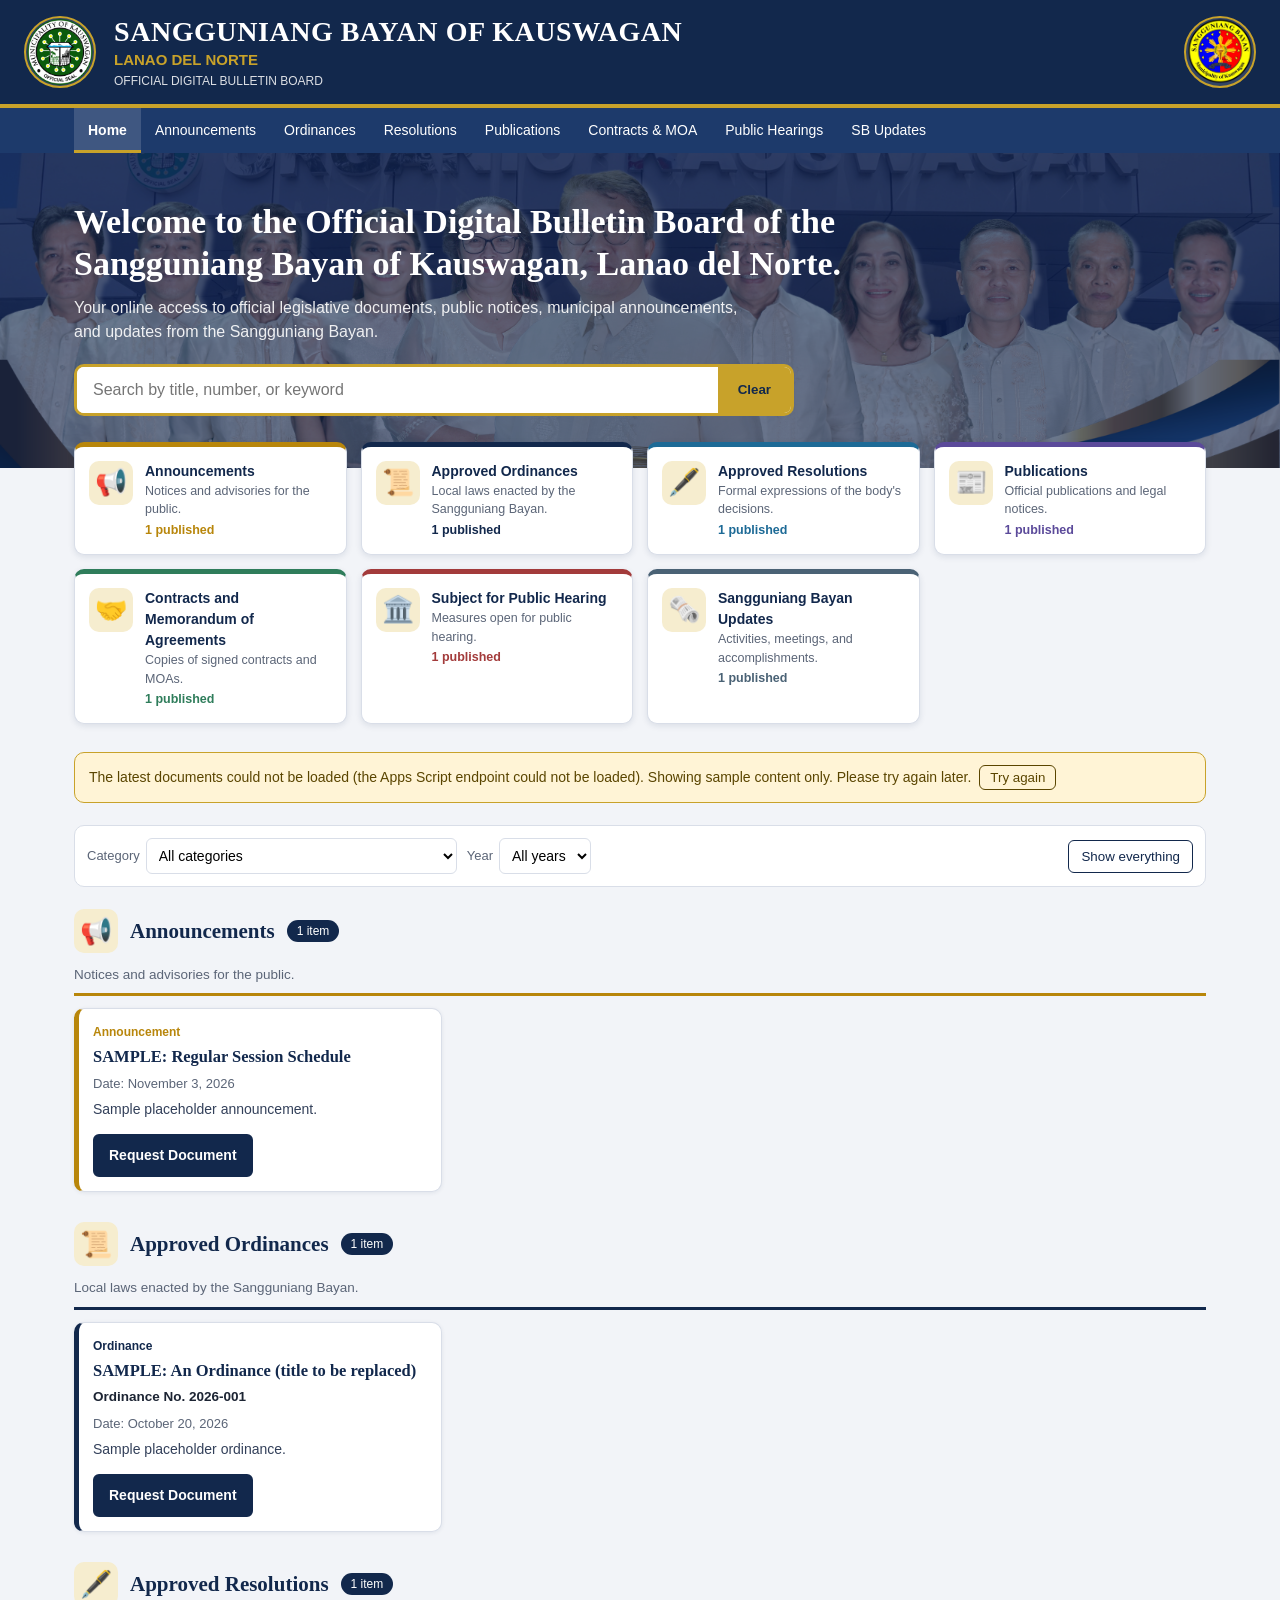
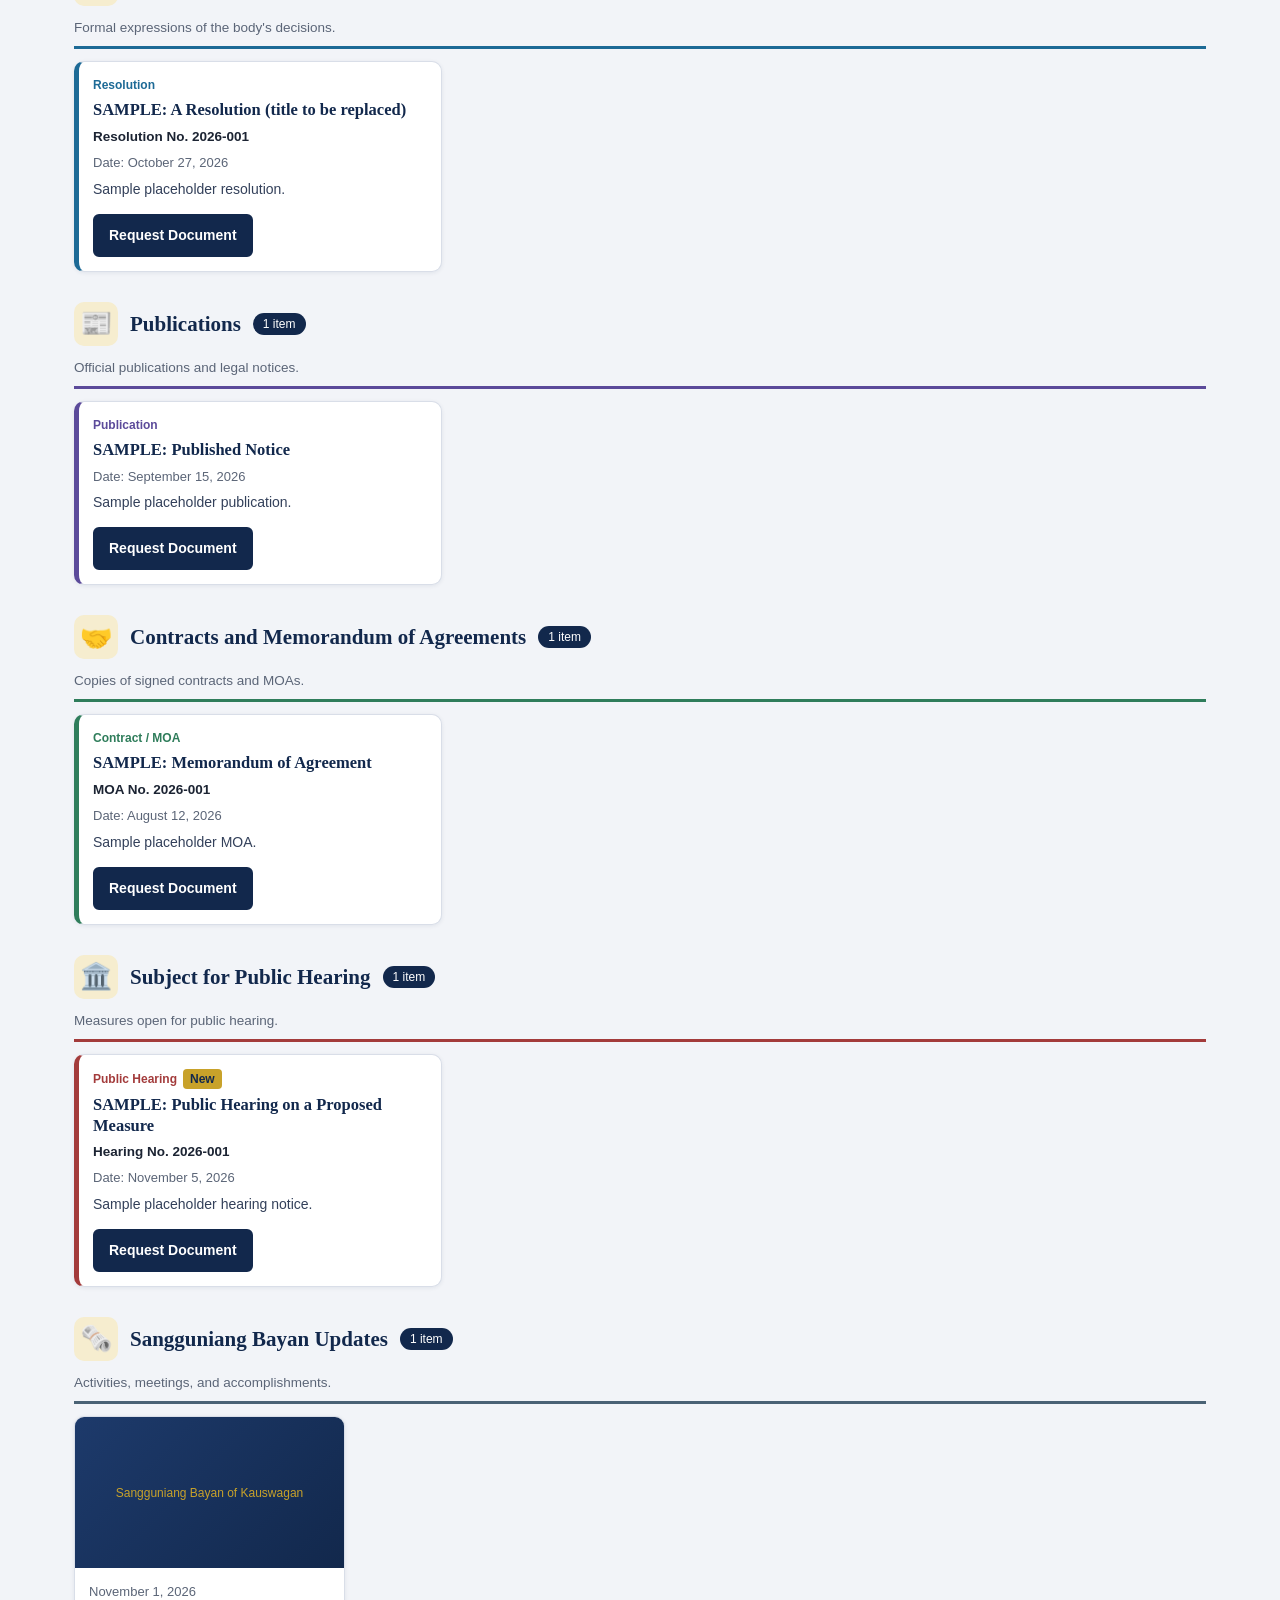
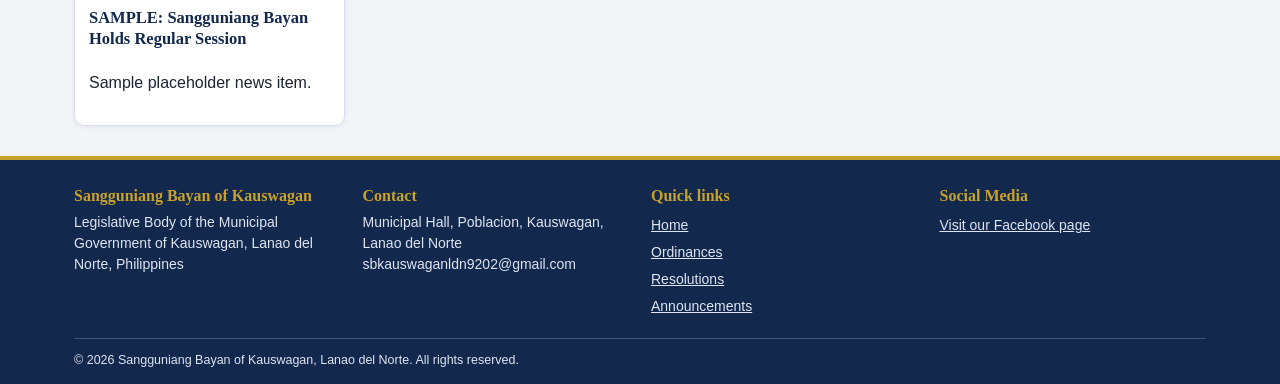
<file: index.html>
<!DOCTYPE html>
<html lang="en">
<head>
<meta charset="utf-8">
<meta name="viewport" content="width=device-width, initial-scale=1">
<title>Sangguniang Bayan of Kauswagan - Official Digital Bulletin Board</title>
<meta name="description" content="Official digital bulletin board of the Sangguniang Bayan of Kauswagan, Lanao del Norte.">
<link rel="stylesheet" href="assets/css/style.css">
<link rel="stylesheet" href="assets/css/components.css">
<link rel="stylesheet" href="assets/css/responsive.css">
</head>
<body data-root="" data-page="home">
<a class="skip" href="#main">Skip to content</a>
<header id="site-header" class="site-header"></header>
<nav id="site-nav" class="site-nav" aria-label="Main navigation"></nav>
<section class="hero">
  <div class="wrap">
    <h1>Welcome to the Official Digital Bulletin Board of the Sangguniang Bayan of Kauswagan, Lanao del Norte.</h1>
    <p>Your online access to official legislative documents, public notices, municipal announcements, and updates from the Sangguniang Bayan.</p>
    <form class="search" id="searchForm" role="search">
      <input id="q" type="search" placeholder="Search by title, number, or keyword" aria-label="Search documents and announcements" autocomplete="off">
      <button id="qClear" type="button">Clear</button>
    </form>
  </div>
</section>
<main id="main" class="wrap home">
  <div class="cats" id="cats"></div>
  <div id="notice" class="notice" role="alert" style="display:none"></div>
  <div class="filters">
    <label>Category <select id="fCat"></select></label>
    <label>Year <select id="fYear"></select></label>
    <button class="reset" id="reset" type="button">Show everything</button>
  </div>
  <div id="out" aria-live="polite"><noscript>Please enable JavaScript to view the documents.</noscript></div>
</main>
<footer id="site-footer" class="site-footer"></footer>
<script src="assets/js/config.js"></script>
<script src="assets/js/data.js"></script>
<script src="assets/js/functions.js"></script>
<script src="assets/js/navigation.js"></script>
<script src="assets/js/app.js"></script>
</body>
</html>
</file>
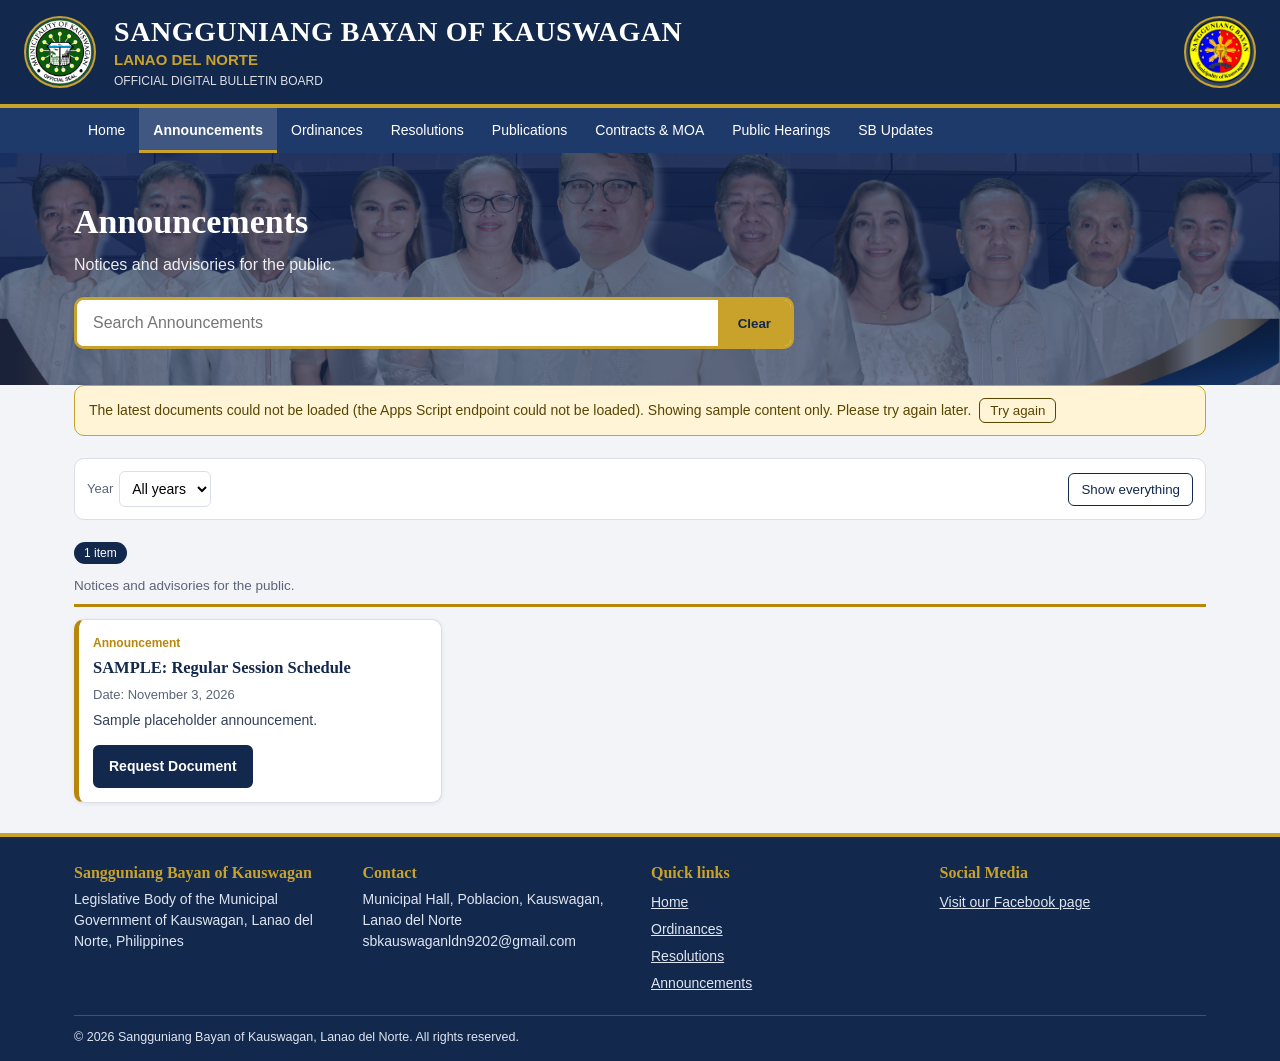
<file: pages/announcements.html>
<!DOCTYPE html>
<html lang="en">
<head>
<meta charset="utf-8">
<meta name="viewport" content="width=device-width, initial-scale=1">
<title>Announcements - Sangguniang Bayan of Kauswagan</title>
<meta name="description" content="Notices and advisories for the public.">
<link rel="stylesheet" href="../assets/css/style.css">
<link rel="stylesheet" href="../assets/css/components.css">
<link rel="stylesheet" href="../assets/css/responsive.css">
</head>
<body data-root="../" data-page="announcements">
<a class="skip" href="#main">Skip to content</a>
<header id="site-header" class="site-header"></header>
<nav id="site-nav" class="site-nav" aria-label="Main navigation"></nav>
<section class="hero hero-page">
  <div class="wrap">
    <h1>Announcements</h1>
    <p>Notices and advisories for the public.</p>
    <form class="search" id="searchForm" role="search">
      <input id="q" type="search" placeholder="Search Announcements" aria-label="Search Announcements" autocomplete="off">
      <button id="qClear" type="button">Clear</button>
    </form>
  </div>
</section>
<main id="main" class="wrap">
  <div id="notice" class="notice" role="alert" style="display:none"></div>
  <div class="filters">
    <label>Year <select id="fYear"></select></label>
    <button class="reset" id="reset" type="button">Show everything</button>
  </div>
  <div id="out" aria-live="polite"><noscript>Please enable JavaScript to view the documents.</noscript></div>
</main>
<footer id="site-footer" class="site-footer"></footer>
<script src="../assets/js/config.js"></script>
<script src="../assets/js/data.js"></script>
<script src="../assets/js/functions.js"></script>
<script src="../assets/js/navigation.js"></script>
<script src="../assets/js/app.js"></script>
</body>
</html>
</file>
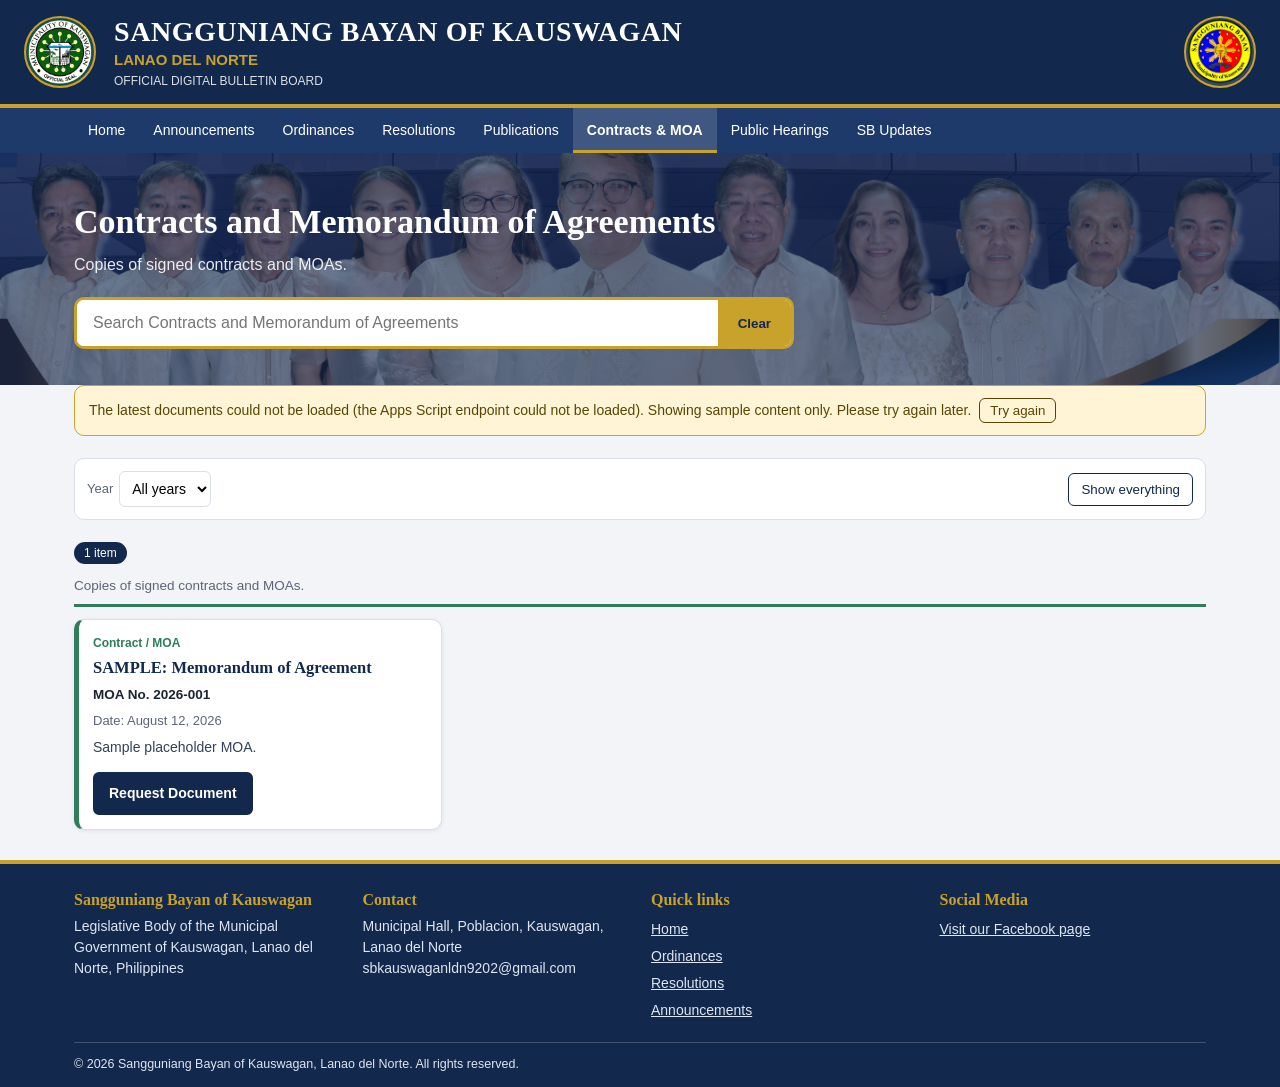
<file: pages/contracts-moa.html>
<!DOCTYPE html>
<html lang="en">
<head>
<meta charset="utf-8">
<meta name="viewport" content="width=device-width, initial-scale=1">
<title>Contracts and Memorandum of Agreements - Sangguniang Bayan of Kauswagan</title>
<meta name="description" content="Copies of signed contracts and MOAs.">
<link rel="stylesheet" href="../assets/css/style.css">
<link rel="stylesheet" href="../assets/css/components.css">
<link rel="stylesheet" href="../assets/css/responsive.css">
</head>
<body data-root="../" data-page="contractsAndMOA">
<a class="skip" href="#main">Skip to content</a>
<header id="site-header" class="site-header"></header>
<nav id="site-nav" class="site-nav" aria-label="Main navigation"></nav>
<section class="hero hero-page">
  <div class="wrap">
    <h1>Contracts and Memorandum of Agreements</h1>
    <p>Copies of signed contracts and MOAs.</p>
    <form class="search" id="searchForm" role="search">
      <input id="q" type="search" placeholder="Search Contracts and Memorandum of Agreements" aria-label="Search Contracts and Memorandum of Agreements" autocomplete="off">
      <button id="qClear" type="button">Clear</button>
    </form>
  </div>
</section>
<main id="main" class="wrap">
  <div id="notice" class="notice" role="alert" style="display:none"></div>
  <div class="filters">
    <label>Year <select id="fYear"></select></label>
    <button class="reset" id="reset" type="button">Show everything</button>
  </div>
  <div id="out" aria-live="polite"><noscript>Please enable JavaScript to view the documents.</noscript></div>
</main>
<footer id="site-footer" class="site-footer"></footer>
<script src="../assets/js/config.js"></script>
<script src="../assets/js/data.js"></script>
<script src="../assets/js/functions.js"></script>
<script src="../assets/js/navigation.js"></script>
<script src="../assets/js/app.js"></script>
</body>
</html>
</file>
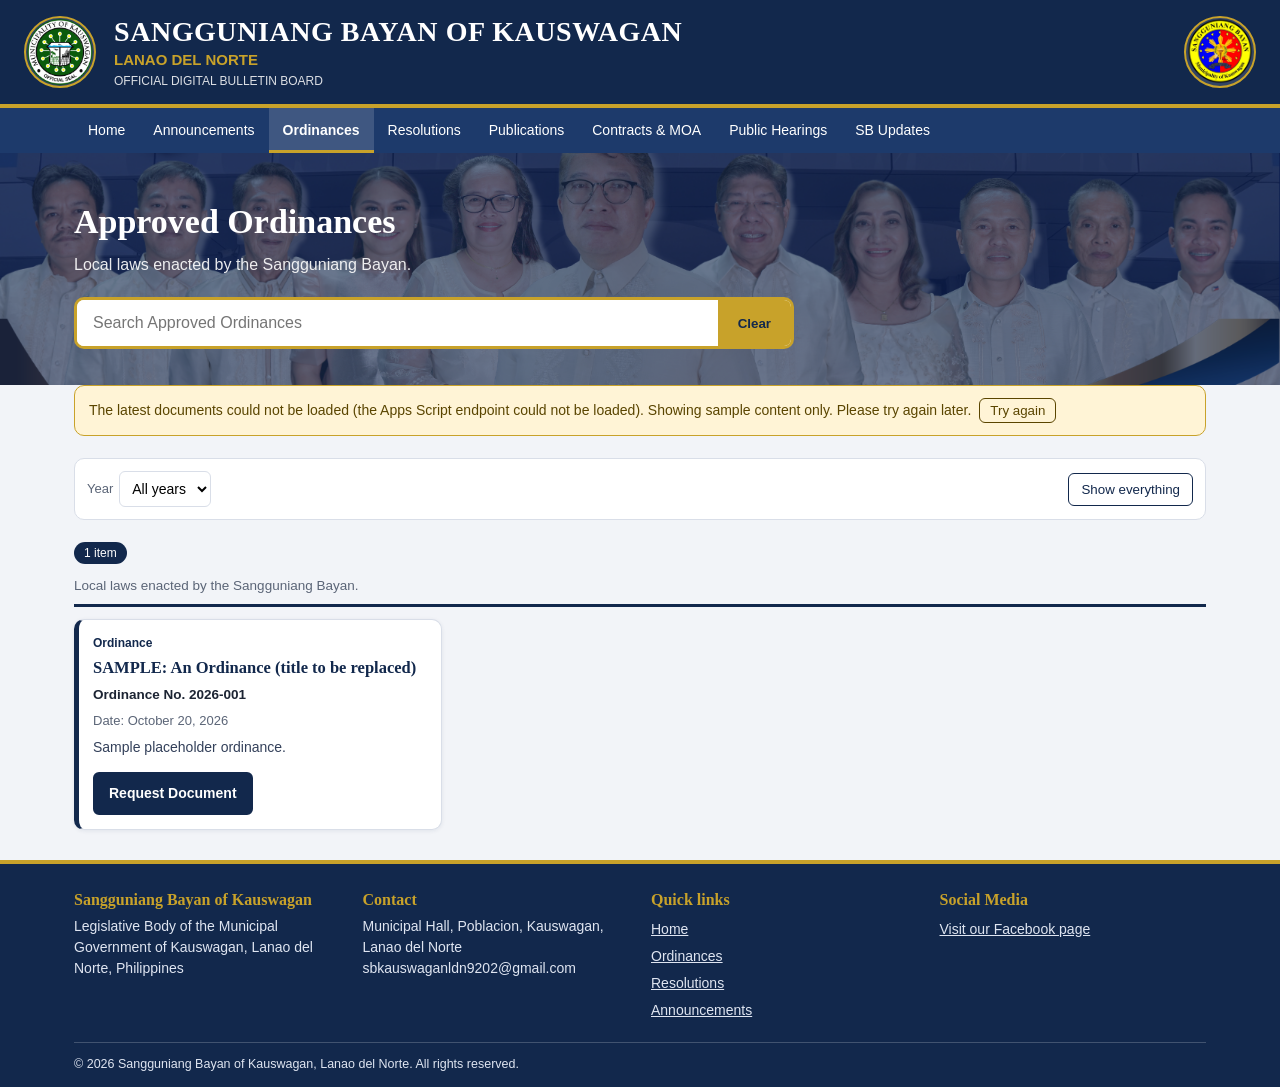
<file: pages/ordinances.html>
<!DOCTYPE html>
<html lang="en">
<head>
<meta charset="utf-8">
<meta name="viewport" content="width=device-width, initial-scale=1">
<title>Approved Ordinances - Sangguniang Bayan of Kauswagan</title>
<meta name="description" content="Local laws enacted by the Sangguniang Bayan.">
<link rel="stylesheet" href="../assets/css/style.css">
<link rel="stylesheet" href="../assets/css/components.css">
<link rel="stylesheet" href="../assets/css/responsive.css">
</head>
<body data-root="../" data-page="ordinances">
<a class="skip" href="#main">Skip to content</a>
<header id="site-header" class="site-header"></header>
<nav id="site-nav" class="site-nav" aria-label="Main navigation"></nav>
<section class="hero hero-page">
  <div class="wrap">
    <h1>Approved Ordinances</h1>
    <p>Local laws enacted by the Sangguniang Bayan.</p>
    <form class="search" id="searchForm" role="search">
      <input id="q" type="search" placeholder="Search Approved Ordinances" aria-label="Search Approved Ordinances" autocomplete="off">
      <button id="qClear" type="button">Clear</button>
    </form>
  </div>
</section>
<main id="main" class="wrap">
  <div id="notice" class="notice" role="alert" style="display:none"></div>
  <div class="filters">
    <label>Year <select id="fYear"></select></label>
    <button class="reset" id="reset" type="button">Show everything</button>
  </div>
  <div id="out" aria-live="polite"><noscript>Please enable JavaScript to view the documents.</noscript></div>
</main>
<footer id="site-footer" class="site-footer"></footer>
<script src="../assets/js/config.js"></script>
<script src="../assets/js/data.js"></script>
<script src="../assets/js/functions.js"></script>
<script src="../assets/js/navigation.js"></script>
<script src="../assets/js/app.js"></script>
</body>
</html>
</file>
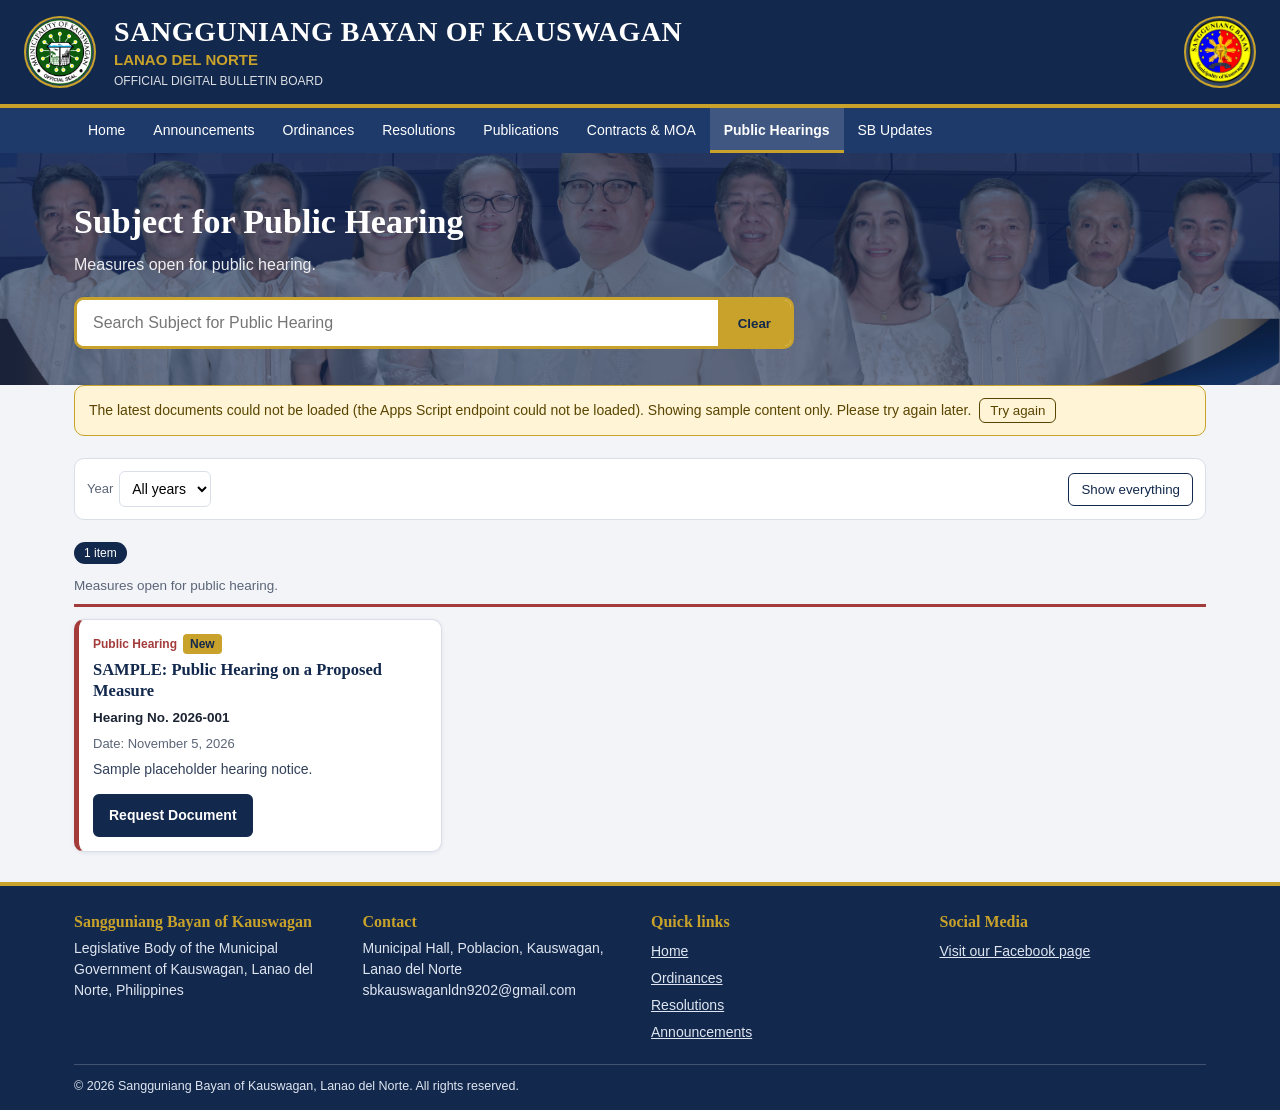
<file: pages/public-hearings.html>
<!DOCTYPE html>
<html lang="en">
<head>
<meta charset="utf-8">
<meta name="viewport" content="width=device-width, initial-scale=1">
<title>Subject for Public Hearing - Sangguniang Bayan of Kauswagan</title>
<meta name="description" content="Measures open for public hearing.">
<link rel="stylesheet" href="../assets/css/style.css">
<link rel="stylesheet" href="../assets/css/components.css">
<link rel="stylesheet" href="../assets/css/responsive.css">
</head>
<body data-root="../" data-page="publicHearings">
<a class="skip" href="#main">Skip to content</a>
<header id="site-header" class="site-header"></header>
<nav id="site-nav" class="site-nav" aria-label="Main navigation"></nav>
<section class="hero hero-page">
  <div class="wrap">
    <h1>Subject for Public Hearing</h1>
    <p>Measures open for public hearing.</p>
    <form class="search" id="searchForm" role="search">
      <input id="q" type="search" placeholder="Search Subject for Public Hearing" aria-label="Search Subject for Public Hearing" autocomplete="off">
      <button id="qClear" type="button">Clear</button>
    </form>
  </div>
</section>
<main id="main" class="wrap">
  <div id="notice" class="notice" role="alert" style="display:none"></div>
  <div class="filters">
    <label>Year <select id="fYear"></select></label>
    <button class="reset" id="reset" type="button">Show everything</button>
  </div>
  <div id="out" aria-live="polite"><noscript>Please enable JavaScript to view the documents.</noscript></div>
</main>
<footer id="site-footer" class="site-footer"></footer>
<script src="../assets/js/config.js"></script>
<script src="../assets/js/data.js"></script>
<script src="../assets/js/functions.js"></script>
<script src="../assets/js/navigation.js"></script>
<script src="../assets/js/app.js"></script>
</body>
</html>
</file>
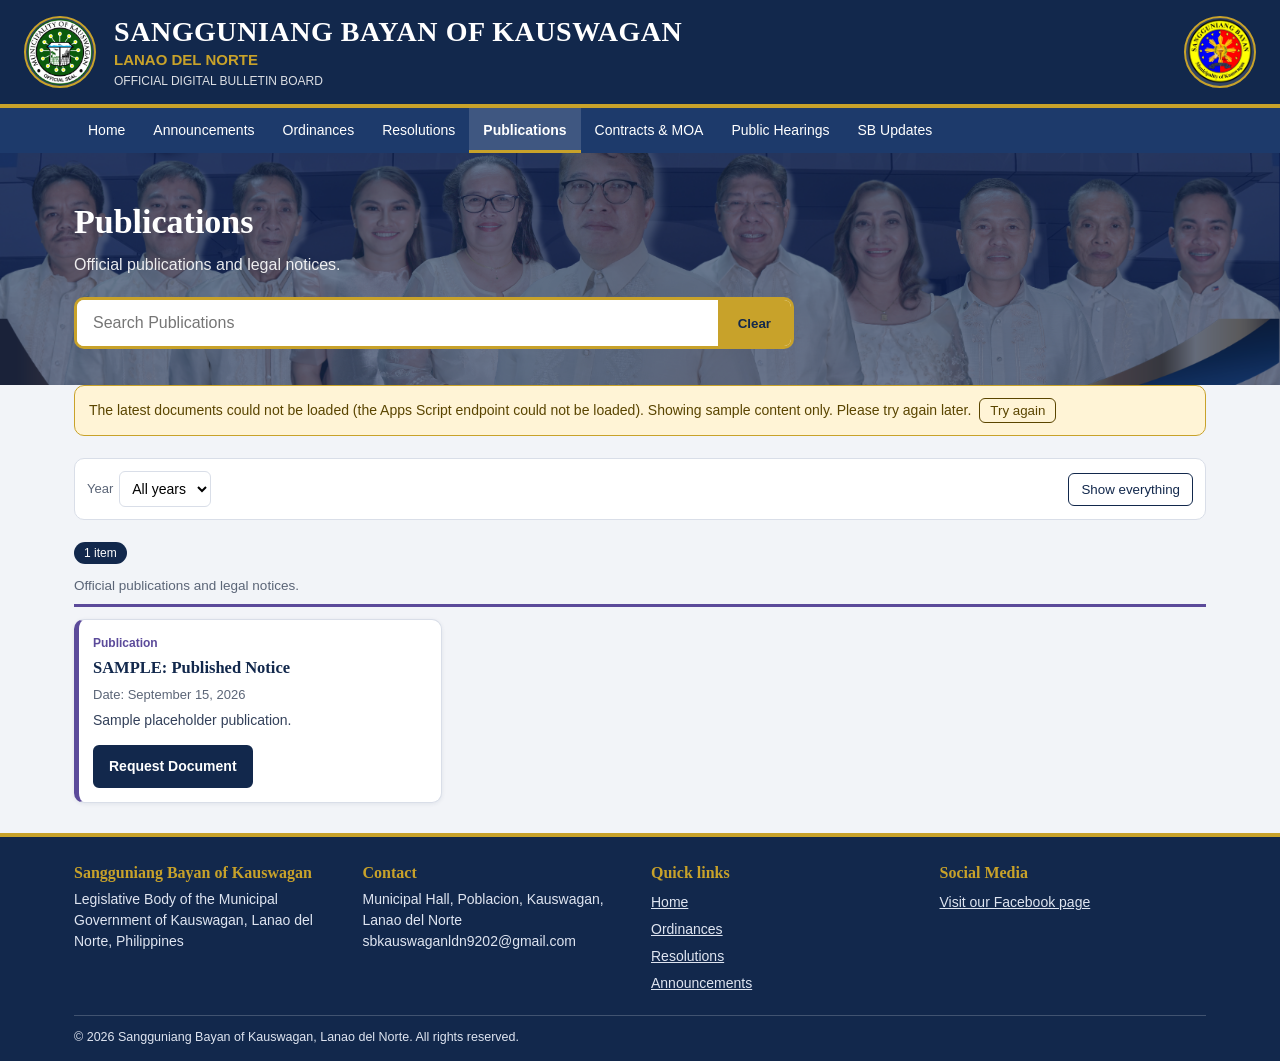
<file: pages/publications.html>
<!DOCTYPE html>
<html lang="en">
<head>
<meta charset="utf-8">
<meta name="viewport" content="width=device-width, initial-scale=1">
<title>Publications - Sangguniang Bayan of Kauswagan</title>
<meta name="description" content="Official publications and legal notices.">
<link rel="stylesheet" href="../assets/css/style.css">
<link rel="stylesheet" href="../assets/css/components.css">
<link rel="stylesheet" href="../assets/css/responsive.css">
</head>
<body data-root="../" data-page="publications">
<a class="skip" href="#main">Skip to content</a>
<header id="site-header" class="site-header"></header>
<nav id="site-nav" class="site-nav" aria-label="Main navigation"></nav>
<section class="hero hero-page">
  <div class="wrap">
    <h1>Publications</h1>
    <p>Official publications and legal notices.</p>
    <form class="search" id="searchForm" role="search">
      <input id="q" type="search" placeholder="Search Publications" aria-label="Search Publications" autocomplete="off">
      <button id="qClear" type="button">Clear</button>
    </form>
  </div>
</section>
<main id="main" class="wrap">
  <div id="notice" class="notice" role="alert" style="display:none"></div>
  <div class="filters">
    <label>Year <select id="fYear"></select></label>
    <button class="reset" id="reset" type="button">Show everything</button>
  </div>
  <div id="out" aria-live="polite"><noscript>Please enable JavaScript to view the documents.</noscript></div>
</main>
<footer id="site-footer" class="site-footer"></footer>
<script src="../assets/js/config.js"></script>
<script src="../assets/js/data.js"></script>
<script src="../assets/js/functions.js"></script>
<script src="../assets/js/navigation.js"></script>
<script src="../assets/js/app.js"></script>
</body>
</html>
</file>
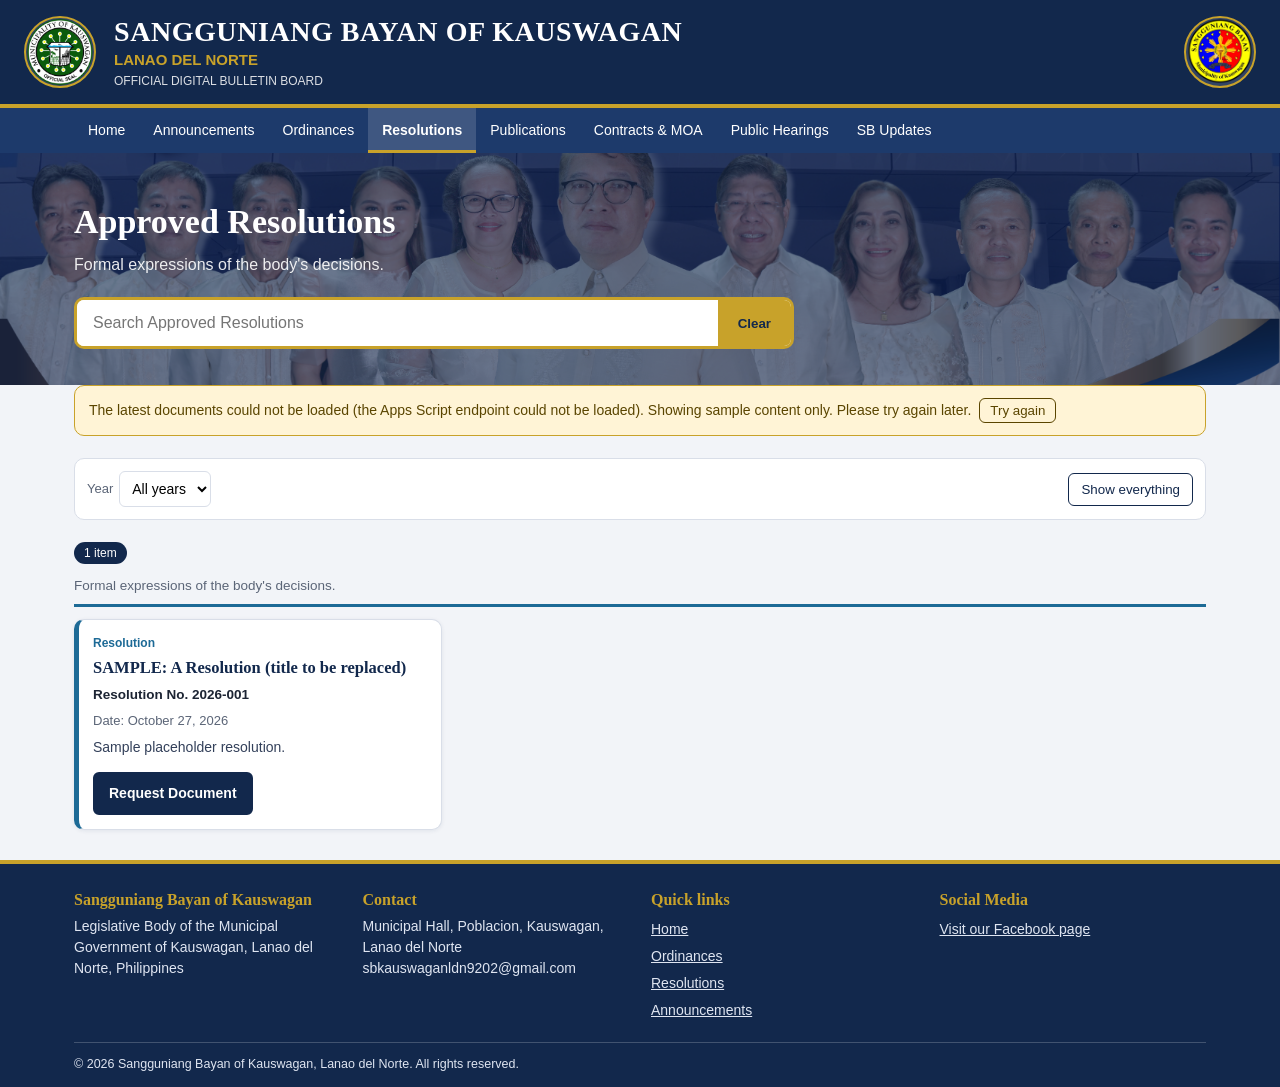
<file: pages/resolutions.html>
<!DOCTYPE html>
<html lang="en">
<head>
<meta charset="utf-8">
<meta name="viewport" content="width=device-width, initial-scale=1">
<title>Approved Resolutions - Sangguniang Bayan of Kauswagan</title>
<meta name="description" content="Formal expressions of the body's decisions.">
<link rel="stylesheet" href="../assets/css/style.css">
<link rel="stylesheet" href="../assets/css/components.css">
<link rel="stylesheet" href="../assets/css/responsive.css">
</head>
<body data-root="../" data-page="resolutions">
<a class="skip" href="#main">Skip to content</a>
<header id="site-header" class="site-header"></header>
<nav id="site-nav" class="site-nav" aria-label="Main navigation"></nav>
<section class="hero hero-page">
  <div class="wrap">
    <h1>Approved Resolutions</h1>
    <p>Formal expressions of the body's decisions.</p>
    <form class="search" id="searchForm" role="search">
      <input id="q" type="search" placeholder="Search Approved Resolutions" aria-label="Search Approved Resolutions" autocomplete="off">
      <button id="qClear" type="button">Clear</button>
    </form>
  </div>
</section>
<main id="main" class="wrap">
  <div id="notice" class="notice" role="alert" style="display:none"></div>
  <div class="filters">
    <label>Year <select id="fYear"></select></label>
    <button class="reset" id="reset" type="button">Show everything</button>
  </div>
  <div id="out" aria-live="polite"><noscript>Please enable JavaScript to view the documents.</noscript></div>
</main>
<footer id="site-footer" class="site-footer"></footer>
<script src="../assets/js/config.js"></script>
<script src="../assets/js/data.js"></script>
<script src="../assets/js/functions.js"></script>
<script src="../assets/js/navigation.js"></script>
<script src="../assets/js/app.js"></script>
</body>
</html>
</file>
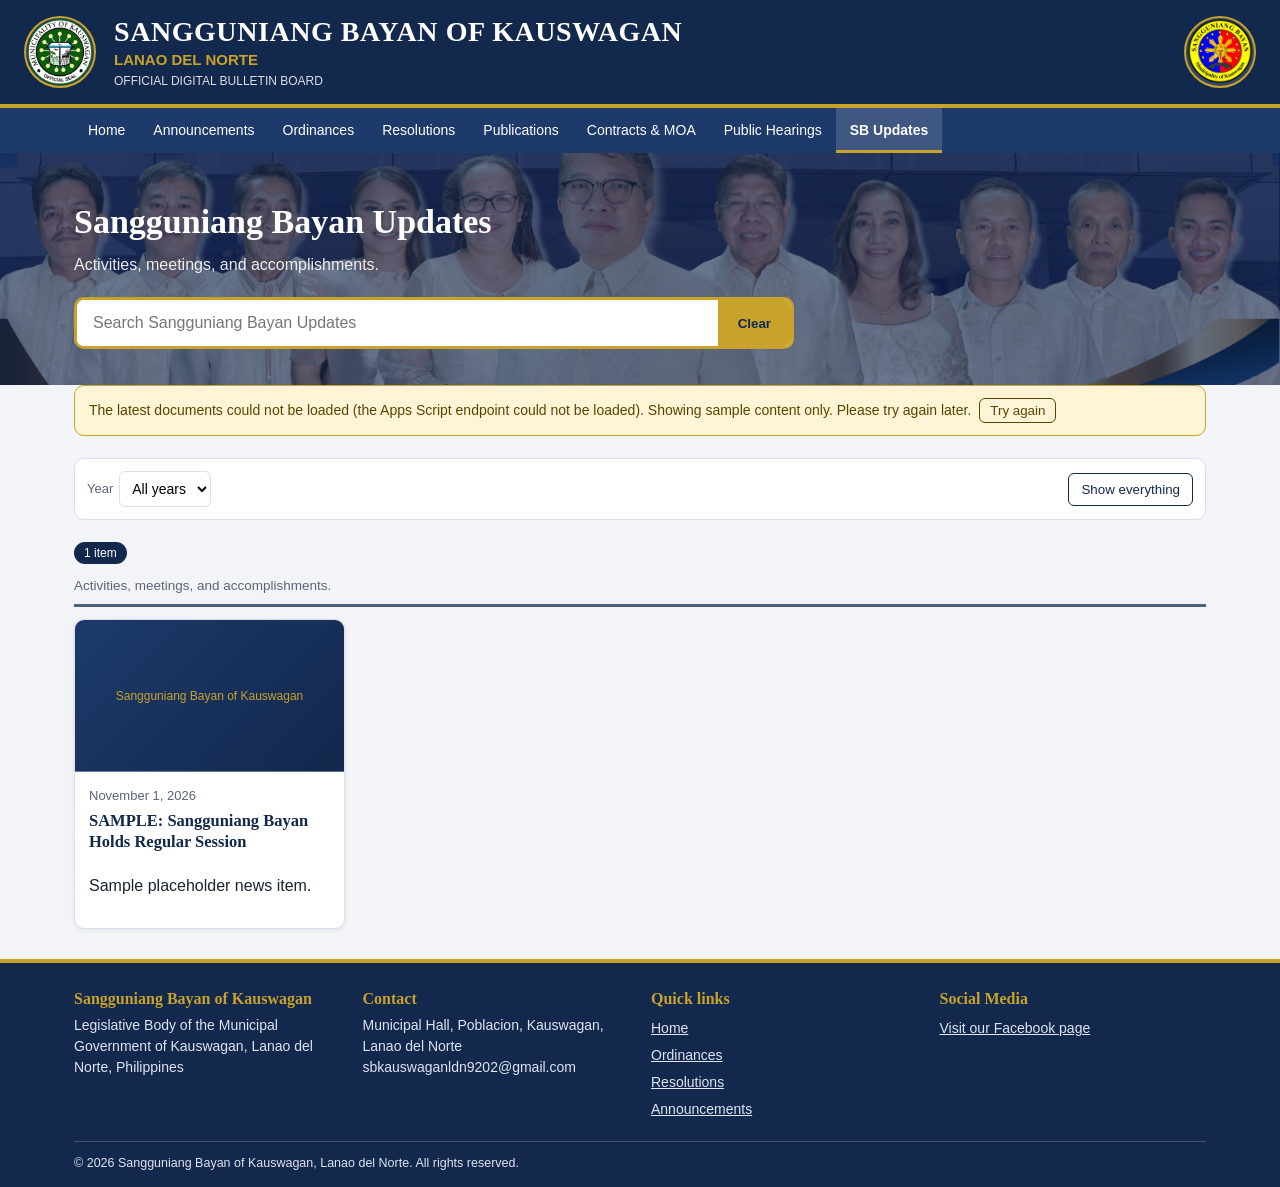
<file: pages/updates.html>
<!DOCTYPE html>
<html lang="en">
<head>
<meta charset="utf-8">
<meta name="viewport" content="width=device-width, initial-scale=1">
<title>Sangguniang Bayan Updates - Sangguniang Bayan of Kauswagan</title>
<meta name="description" content="Activities, meetings, and accomplishments.">
<link rel="stylesheet" href="../assets/css/style.css">
<link rel="stylesheet" href="../assets/css/components.css">
<link rel="stylesheet" href="../assets/css/responsive.css">
</head>
<body data-root="../" data-page="updates">
<a class="skip" href="#main">Skip to content</a>
<header id="site-header" class="site-header"></header>
<nav id="site-nav" class="site-nav" aria-label="Main navigation"></nav>
<section class="hero hero-page">
  <div class="wrap">
    <h1>Sangguniang Bayan Updates</h1>
    <p>Activities, meetings, and accomplishments.</p>
    <form class="search" id="searchForm" role="search">
      <input id="q" type="search" placeholder="Search Sangguniang Bayan Updates" aria-label="Search Sangguniang Bayan Updates" autocomplete="off">
      <button id="qClear" type="button">Clear</button>
    </form>
  </div>
</section>
<main id="main" class="wrap">
  <div id="notice" class="notice" role="alert" style="display:none"></div>
  <div class="filters">
    <label>Year <select id="fYear"></select></label>
    <button class="reset" id="reset" type="button">Show everything</button>
  </div>
  <div id="out" aria-live="polite"><noscript>Please enable JavaScript to view the documents.</noscript></div>
</main>
<footer id="site-footer" class="site-footer"></footer>
<script src="../assets/js/config.js"></script>
<script src="../assets/js/data.js"></script>
<script src="../assets/js/functions.js"></script>
<script src="../assets/js/navigation.js"></script>
<script src="../assets/js/app.js"></script>
</body>
</html>
</file>
<file: assets/css/style.css>
/* Global styles: tokens, base, layout, header, navigation, hero, footer */
:root{--navy:#12284c;--navy2:#1d3a6b;--gold:#c8a22a;--goldl:#f6edcf;--bg:#f2f4f8;--ink:#1c2433;--mute:#5b6577;--line:#d9dee8}
*{box-sizing:border-box}
html{scroll-behavior:smooth}
body{margin:0;font-family:"Segoe UI",Roboto,Arial,sans-serif;color:var(--ink);background:var(--bg);line-height:1.5;font-size:clamp(15px,1.5vw,16px)}
h1,h2,h3{font-family:Georgia,"Times New Roman",serif;margin:0;line-height:1.25}
a{color:inherit}
.wrap{max-width:1180px;margin:0 auto;padding:0 clamp(12px,3vw,24px)}
.skip{position:absolute;left:-999px;top:0;background:var(--gold);color:var(--navy);padding:8px 14px;z-index:10}
.skip:focus{left:0}
button:focus-visible,a:focus-visible,input:focus-visible,select:focus-visible{outline:3px solid var(--gold);outline-offset:2px}

.site-header{background:var(--navy);color:#fff;border-bottom:4px solid var(--gold)}
.top{display:flex;align-items:center;gap:clamp(10px,2vw,18px);padding:14px clamp(12px,3vw,24px)}
.titles{flex:1;min-width:0}
.site-name{margin:0;font-family:Georgia,"Times New Roman",serif;font-weight:700;font-size:clamp(17px,3.2vw,28px);letter-spacing:.02em;line-height:1.25}
.titles .sub{color:var(--gold);font-weight:600;font-size:clamp(12px,1.8vw,15px)}
.titles .des{font-size:12px;opacity:.85}
.logo{width:clamp(48px,8vw,72px);height:clamp(48px,8vw,72px);border-radius:50%;border:2px solid var(--gold);background:#ffffff22;display:flex;align-items:center;justify-content:center;font-size:11px;color:var(--gold);flex:none;text-align:center;overflow:hidden}
.logo img{width:100%;height:100%;object-fit:cover}
.menubtn{display:none;background:none;border:1px solid var(--gold);color:#fff;padding:8px 12px;border-radius:6px;font-size:15px;cursor:pointer}

.site-nav{background:var(--navy2)}
.site-nav ul{list-style:none;margin:0 auto;padding:0 clamp(12px,3vw,24px);max-width:1180px;display:flex;flex-wrap:wrap}
.site-nav a{display:block;color:#fff;text-decoration:none;padding:12px 14px;font-size:14px}
.site-nav a:hover{background:#ffffff1a;box-shadow:inset 0 -3px var(--gold)}
.site-nav a[aria-current="page"]{background:#ffffff26;box-shadow:inset 0 -3px var(--gold);font-weight:700}

.hero{position:relative;overflow:hidden;background:var(--navy);color:#fff;padding:clamp(24px,5vw,48px) 0 clamp(28px,5vw,52px)}
.hero-image{position:absolute;inset:0;width:100%;height:100%;object-fit:cover;opacity:.38}
.hero>.wrap{position:relative;z-index:1}
.hero h1{font-size:clamp(20px,3.6vw,34px);max-width:780px}
.hero p{max-width:680px;opacity:.9;margin:10px 0 20px}
.hero-page{padding-bottom:clamp(24px,4vw,36px)}
main{padding-bottom:10px;padding-top:24px}
main.home{padding-top:0}

.site-footer{background:var(--navy);color:#dfe5f1;border-top:4px solid var(--gold);margin-top:30px;padding:26px 0 14px;font-size:14px}
.fg{display:grid;grid-template-columns:repeat(auto-fit,minmax(min(100%,230px),1fr));gap:22px}
.site-footer h2{color:var(--gold);font-size:16px;margin-bottom:6px}
.site-footer a{display:block;color:#dfe5f1;padding:3px 0}
.copy{border-top:1px solid #ffffff33;margin-top:18px;padding-top:12px;font-size:12.5px}
</file>
<file: assets/css/components.css>
/* Reusable components: search, category tiles, filters, cards, buttons, notices */
.search{display:flex;max-width:720px;background:#fff;border-radius:10px;overflow:hidden;border:3px solid var(--gold)}
.search input{flex:1;min-width:0;border:0;padding:14px 16px;font-size:16px;font-family:inherit}
.search button{border:0;background:var(--gold);color:var(--navy);font-weight:700;padding:0 20px;cursor:pointer;font-family:inherit}

.cats{position:relative;z-index:2;display:grid;grid-template-columns:repeat(auto-fill,minmax(min(100%,250px),1fr));gap:14px;margin:-26px 0 28px}
.cat{background:#fff;border:1px solid var(--line);border-top:5px solid var(--c);border-radius:10px;padding:14px;text-decoration:none;box-shadow:0 2px 6px #12284c1a;display:flex;gap:12px;align-items:flex-start}
.cat:hover{box-shadow:0 4px 12px #12284c33}
.ico{font-size:26px;width:44px;height:44px;border-radius:10px;background:var(--goldl);display:flex;align-items:center;justify-content:center;flex:none}
.cat b{display:block;font-size:14px;color:var(--navy)}
.cat small{color:var(--mute);display:block;font-size:12.5px}
.cat .n{color:var(--c);font-weight:700;font-size:12.5px;margin-top:2px;display:block}

.filters{display:flex;flex-wrap:wrap;gap:10px;align-items:center;background:#fff;border:1px solid var(--line);border-radius:10px;padding:12px;margin-bottom:22px;margin-top:22px}
.filters label{font-size:13px;color:var(--mute);display:flex;gap:6px;align-items:center}
select{padding:8px;border:1px solid var(--line);border-radius:6px;font-size:14px;font-family:inherit;background:#fff;max-width:100%}
.reset{margin-left:auto;background:none;border:1px solid var(--navy);color:var(--navy);padding:8px 12px;border-radius:6px;cursor:pointer;font-family:inherit}

section.block{margin-bottom:30px}
.bh{display:flex;align-items:center;gap:12px;border-bottom:3px solid var(--c);padding-bottom:8px;margin-bottom:12px;flex-wrap:wrap}
.bh h2{font-size:clamp(17px,2.4vw,21px);color:var(--navy)}
.bh h2 a{text-decoration:none}
.bh h2 a:hover{text-decoration:underline}
.bh p{margin:0;color:var(--mute);font-size:13.5px;flex-basis:100%}
.cnt{background:var(--navy);color:#fff;border-radius:20px;padding:2px 10px;font-size:12px}
.va{margin-left:auto;background:var(--navy);color:#fff;border:0;border-radius:6px;padding:8px 14px;cursor:pointer;font-family:inherit}

.list{display:grid;grid-template-columns:repeat(auto-fill,minmax(min(100%,340px),1fr));gap:14px}
.card{background:#fff;border:1px solid var(--line);border-left:5px solid var(--c);border-radius:10px;padding:14px;display:flex;flex-direction:column;gap:6px;box-shadow:0 1px 4px #12284c14}
.tag{display:flex;gap:6px;flex-wrap:wrap;align-items:center;font-size:12px}
.tag .k{color:var(--c);font-weight:700}
.badge{background:var(--gold);color:var(--navy);font-weight:700;border-radius:4px;padding:1px 7px}
.st{background:#e6edf8;color:var(--navy);border-radius:4px;padding:1px 7px}
.card h3{font-size:16.5px;color:var(--navy)}
.num{font-weight:600;font-size:13.5px}
.meta{color:var(--mute);font-size:13px}
.card p{margin:0;font-size:14px;color:#33405a}
.btns{display:flex;gap:8px;flex-wrap:wrap;margin-top:auto;padding-top:8px}
.btn{padding:9px 14px;border-radius:6px;font-size:14px;text-decoration:none;font-weight:600;border:2px solid var(--navy);background:var(--navy);color:#fff!important}
.btn.alt{background:#fff;color:var(--navy)!important}
.btn.off{border-color:var(--line);background:#eef0f4;color:var(--mute)!important;cursor:not-allowed;font-weight:400}
.empty{background:#fff;border:2px dashed var(--line);border-radius:10px;padding:22px;text-align:center;color:var(--mute)}

.news{display:grid;grid-template-columns:repeat(auto-fill,minmax(min(100%,270px),1fr));gap:16px}
.ncard{background:#fff;border:1px solid var(--line);border-radius:10px;overflow:hidden;display:flex;flex-direction:column;box-shadow:0 1px 4px #12284c14}
.ncard .img{aspect-ratio:16/9;background:linear-gradient(135deg,var(--navy2),var(--navy)) center/cover;display:flex;align-items:center;justify-content:center;color:var(--gold);font-size:12px}
.ncard .bd{padding:14px;display:flex;flex-direction:column;gap:6px;flex:1}
.ncard h3{font-size:16.5px;color:var(--navy)}

.notice{border-radius:10px;padding:12px 14px;margin-bottom:18px;background:#fff4d6;border:1px solid var(--gold);color:#5a4500;font-size:14px}
.notice.info{background:#e6edf8;border-color:var(--navy2);color:var(--navy)}
.notice button{margin-left:8px;border:1px solid currentColor;background:none;color:inherit;border-radius:6px;padding:4px 10px;cursor:pointer;font-family:inherit}
.loading{text-align:center;padding:50px 10px;color:var(--mute)}
.spin{display:inline-block;width:22px;height:22px;border:3px solid var(--line);border-top-color:var(--navy);border-radius:50%;vertical-align:middle;margin-right:10px;animation:sp .9s linear infinite}
@keyframes sp{to{transform:rotate(360deg)}}
@media(prefers-reduced-motion:reduce){.spin{animation:none}html{scroll-behavior:auto}}
</file>
<file: assets/css/responsive.css>
/* Responsive overrides */
@media(max-width:720px){
  .menubtn{display:block}
  .site-nav{display:none}
  .site-nav.open{display:block}
  .site-nav ul{flex-direction:column}
  .reset{margin-left:0}
  .search button{padding:0 14px}
}
</file>
